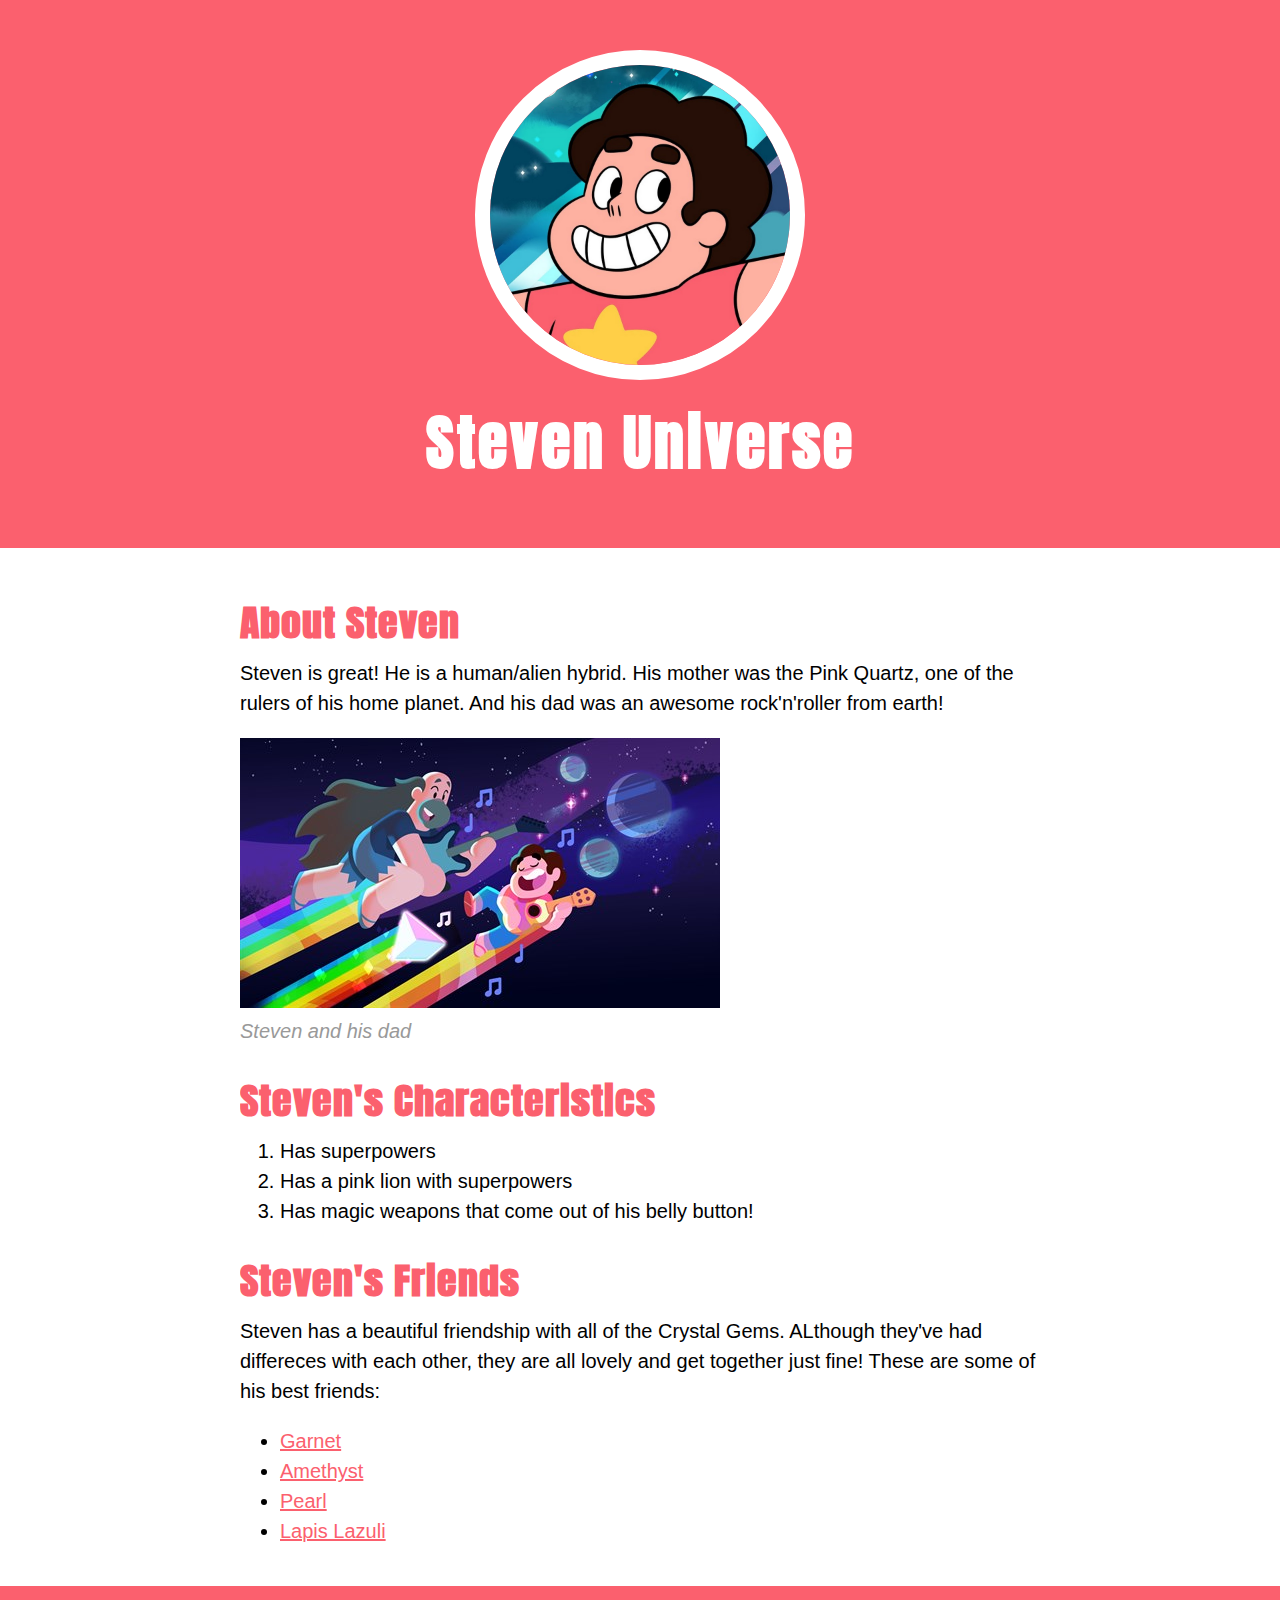
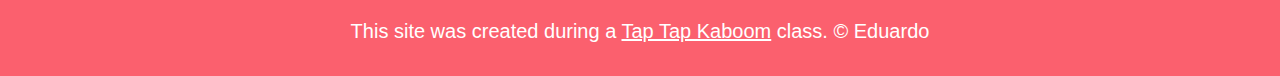
<file: index.html>
<!DOCTYPE html>
<html>
<head>
	<meta charset="utf-8">
	<meta name="viewport" content="width=device-width, initial-scale=1">
	<title>Steven Universe</title>
	<link rel="icon" href="img/steven-avatar.jpg">
	<link rel="preconnect" href="https://fonts.googleapis.com">
<link rel="preconnect" href="https://fonts.gstatic.com" crossorigin>
<link href="https://fonts.googleapis.com/css2?family=Anton&display=swap" rel="stylesheet">
	<link rel="stylesheet" type="text/css" href="css/hero.css">
</head>
<body>
	<!-- header element -->
	<header>
		<img src="img/steven-avatar.jpg">
		<h1>Steven Universe</h1>
	</header>

	<!-- main element -->
	<main>
		<h2>About Steven</h2>
		<p>Steven is great! He is a human/alien hybrid. His mother was the Pink Quartz, one of the rulers of his home planet. And his dad was an awesome rock'n'roller from earth!</p>
		<img src="img/steven-and-dad.jpg">
		<p class="caption">Steven and his dad</p>
		
		<!-- Characteristics -->
		<h2>Steven's Characteristics</h2>
		<ol>
			<li>Has superpowers</li>
			<li>Has a pink lion with superpowers</li>
			<li>Has magic weapons that come out of his belly button!</li>
		</ol>
		
		<!-- Friends -->
		<h2>Steven's Friends</h2>
		<p>Steven has a beautiful friendship with all of the Crystal Gems. ALthough they've had differeces with each other, they are all lovely and get together just fine! These are some of his best friends:</p>
		<ul>
			<li><a target="_blank" href="https://steven-universe.fandom.com/wiki/Garnet">Garnet</a></li>
			<li><a target="_blank" href="https://steven-universe.fandom.com/wiki/Amethyst">Amethyst</a></li>
			<li><a target="_blank" href="https://steven-universe.fandom.com/wiki/Pearl">Pearl</a></li>
			<li><a target="_blank" href="https://steven-universe.fandom.com/wiki/Lapis_Lazuli">Lapis Lazuli</a></li>
		</ul>
	</main>

	<!-- Footer element -->
	<footer>
		<p>This site was created during a <a href="https://taptapkaboom.com">Tap Tap Kaboom</a> class. &copy; Eduardo</p>
	</footer>

</body>
</html>
</file>
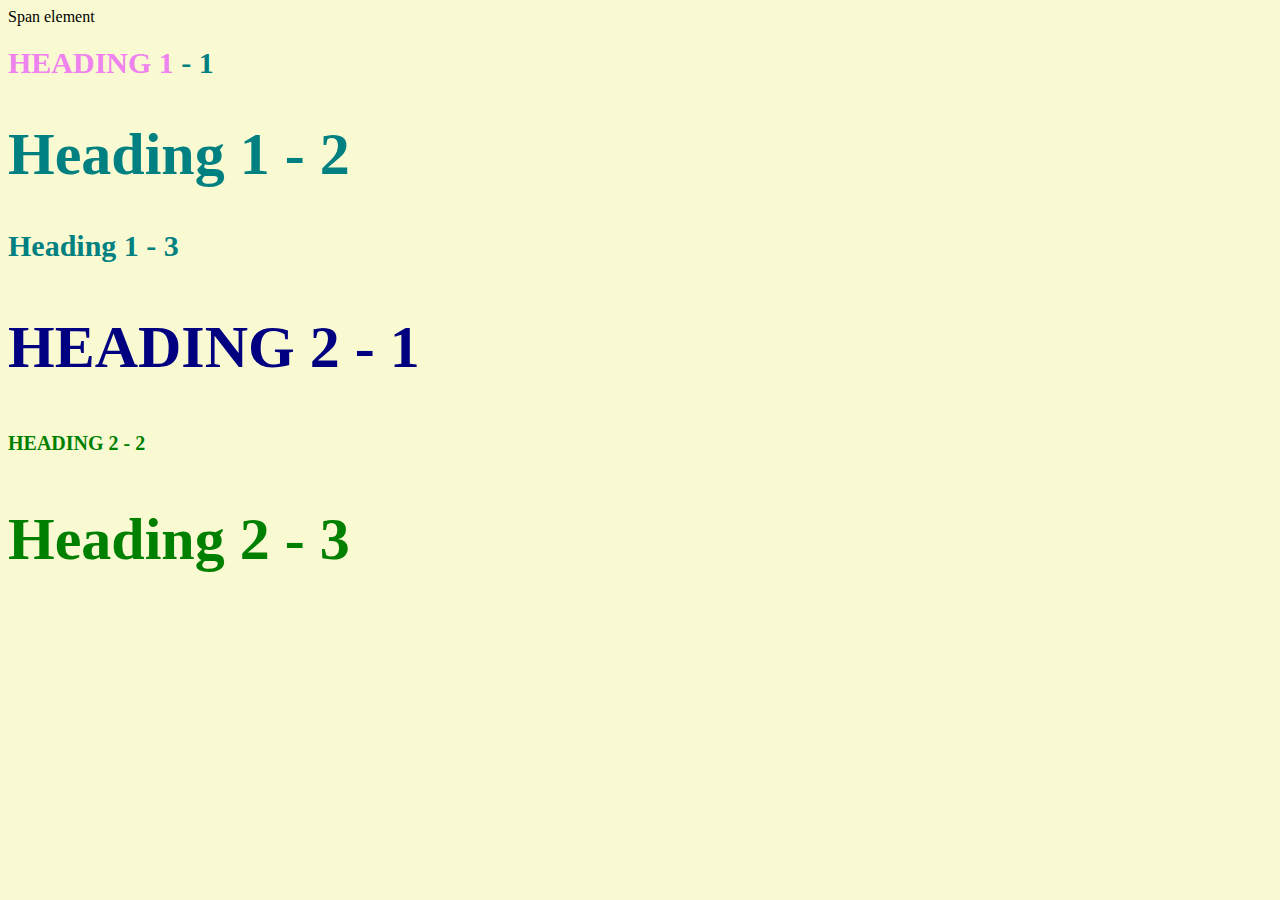
<file: style-test.html>
<!DOCTYPE html>
<html>
<head>
	<meta charset="utf-8">
	<meta name="viewport" content="width=device-width, initial-scale=1">
	<title>Style test</title>
	<link rel="stylesheet" type="text/css" href="css/test.css">
</head>
<body>
	<span>Span element</span>
	<h1 class="uppercase"><span>Heading 1</span> - 1</h1>
	<h1 class="big">Heading 1 - 2</h1>
	<h1>Heading 1 - 3</h1>
	<h2 class="big uppercase">Heading 2 - 1</h2>
	<h2 class="uppercase">Heading 2 - 2</h2>
	<h2 class="big">Heading 2 - 3</h2>		

</body>
</html>
</file>
<file: css/hero.css>
body{
	margin: 0;
	font-family: Helvetica, Arial, sans-serif;
	font-size: 20px;
	line-height: 30px;
}

/* header styles */

header{
	background-color: #FB606E;
	text-align: center;
	padding-top: 50px;
	padding-bottom: 50px;
}

h1, h2{
	font-family: 'Anton', sans-serif;
	letter-spacing: 1px;
}

header h1{
	color: white;
	font-size: 60px;
	letter-spacing: 3px;
}

header img{
	border-radius: 170px;
    width: 300px;
    border: 15px solid #ffffff;
}

main{
	max-width: 800px;
	margin: 0 auto;
	padding: 20px;
}

main img{max-width: 100%}

h2{
	color: #FB606E;
	font-size: 40px;
	transform: scaleY(0.9);
	margin: 40px 0 10px;
}

a{
	color: #FB606E;
}
a:hover{
	color: #FFFFFF;
	background-color: #FFCF47;
}

footer{
	background-color: #FB606E;
	text-align: center;
	color:white;
	padding: 30px;
}

footer p{
	margin: 0;
}

footer a{
	color: white;
}
footer a:hover{
	opacity: .5;
	background-color: transparent;
}

p.caption{
	color: #999999;
	font-style: italic;
	margin-top: 0;
}
</file>
<file: css/test.css>
body{
	background-color: lightgoldenrodyellow;
}
h1{
	font-size: 30px;
	color: teal;
}

h2{
	font-size: 20px;
	color: red;
}
h2{
	color: green;
}
.big{
	font-size: 60px;
}
.uppercase{
	text-transform: uppercase;
}
.uppercase.big{
	color: navy;
}
h1 span{
	color: violet;
}
</file>
